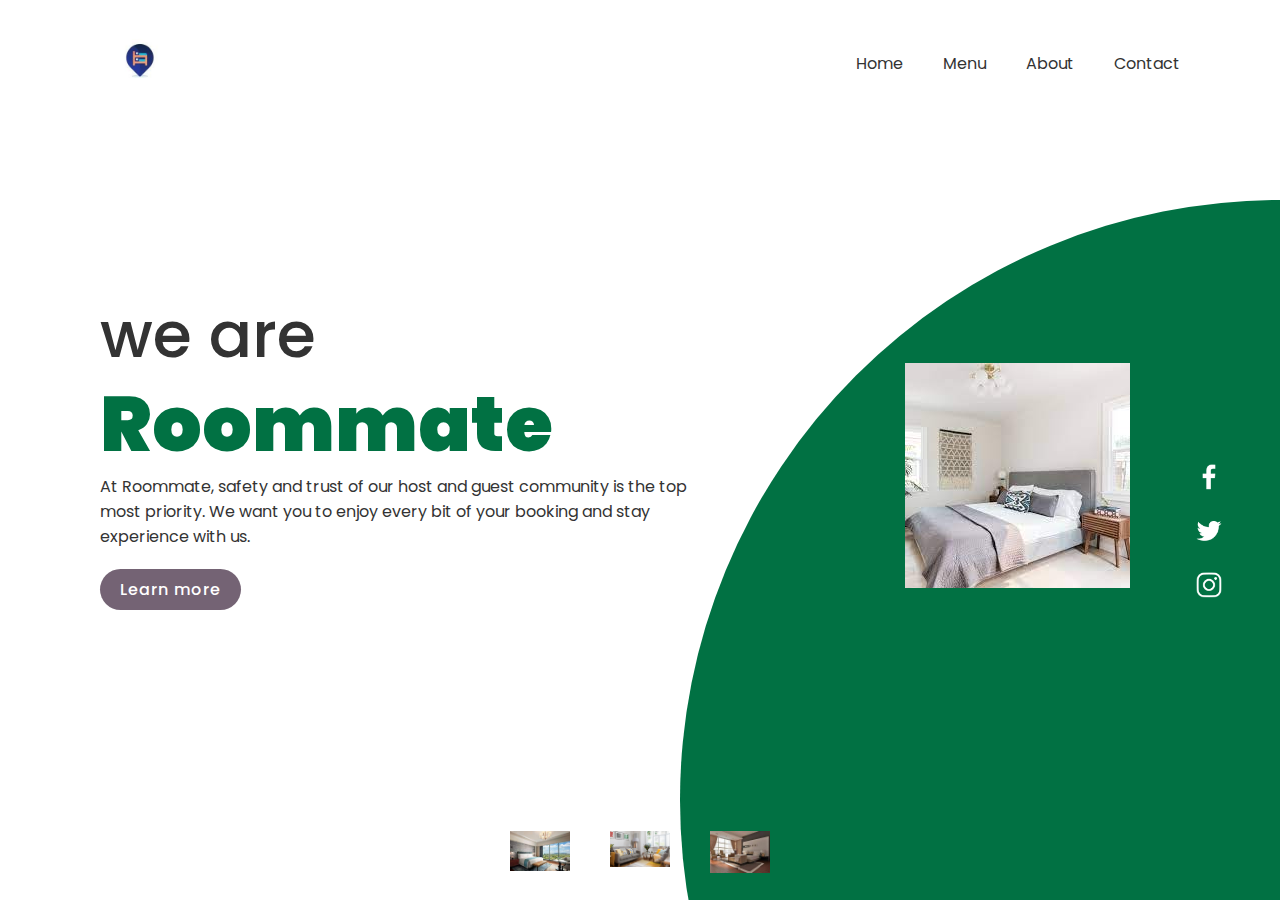
<file: index.html>
<!DOCTYPE html>
<html>
    <head>
        <meta charset="UTF-8">
        <meta http-equiv="X-UA-Compatible" content="IE=edge">
        <meta name="viewport" content="width=device-width, initial-scale=1.0">
        <title>Landing Page</title>
        <link rel="stylesheet" href="style.css">
    </head>

    <body>
        <section>
            <div class="circle"></div>
            <header>
                <a href="#" ><img src="img1.png" class="logo"></a>
                <ul>
                    <li>
                        <a href="#"> Home</a>
                    </li>
                    <li>
                        <a href="#"> Menu</a>
                        
                    </li>
                    <li>
                        <a href="#"> About</a>
                    </li>
                    <li>
                        <a href="#"> Contact</a>
                    </li>
                </ul>
            </header>

            <div class="content">
                <div class="textBox">
                    <h2>
                        we are <span>Roommate</span><br>
                    </h2>
                    <p>
                        At Roommate, safety and trust of our host and guest community is the top most priority. We want you to enjoy every bit of your booking and stay experience with us.
                    </p>
                    <a href="aboutus3.html">Learn more</a>
                </div>
                <div class="imgBox">
                    <img src="thumb1.png" class="roommate">
                </div>
            </div>

            <ul class="thumb">
                <li>
                    <img src="thumb2.png" onclick="imgSlider('thumb2.png');changeCircleColor('#017143')" >
                </li>
                <li>
                    <img src="thumb3.png" onclick="imgSlider('thumb3.png');changeCircleColor('#89F468')">
                </li>
                <li>
                    <img src="thumb4.png" onclick="imgSlider('thumb4.png');changeCircleColor(' #CDF5C1')">
                </li>
            </ul>

            <ul class="sci">
                <li>
                    <a href="https://www.facebook.com/"><img src="facebook.png"></a>
                </li>
                <li>
                    <a href="https://twitter.com/"><img src="twitter.png"></a>
                </li>
                <li>
                    <a href="https://www.instagram.com/"><img src="instagram.png"></a>
                </li>
            </ul>
        </section>

        <script type="text/javascript">
            function imgSlider(anything){
                document.querySelector('.roommate').src = anything;
            }

            function changeCircleColor(color){
                const circle = document.querySelector('.circle');
                circle.style.background = color;
            }
        </script>
    </body>
</html>
</file>
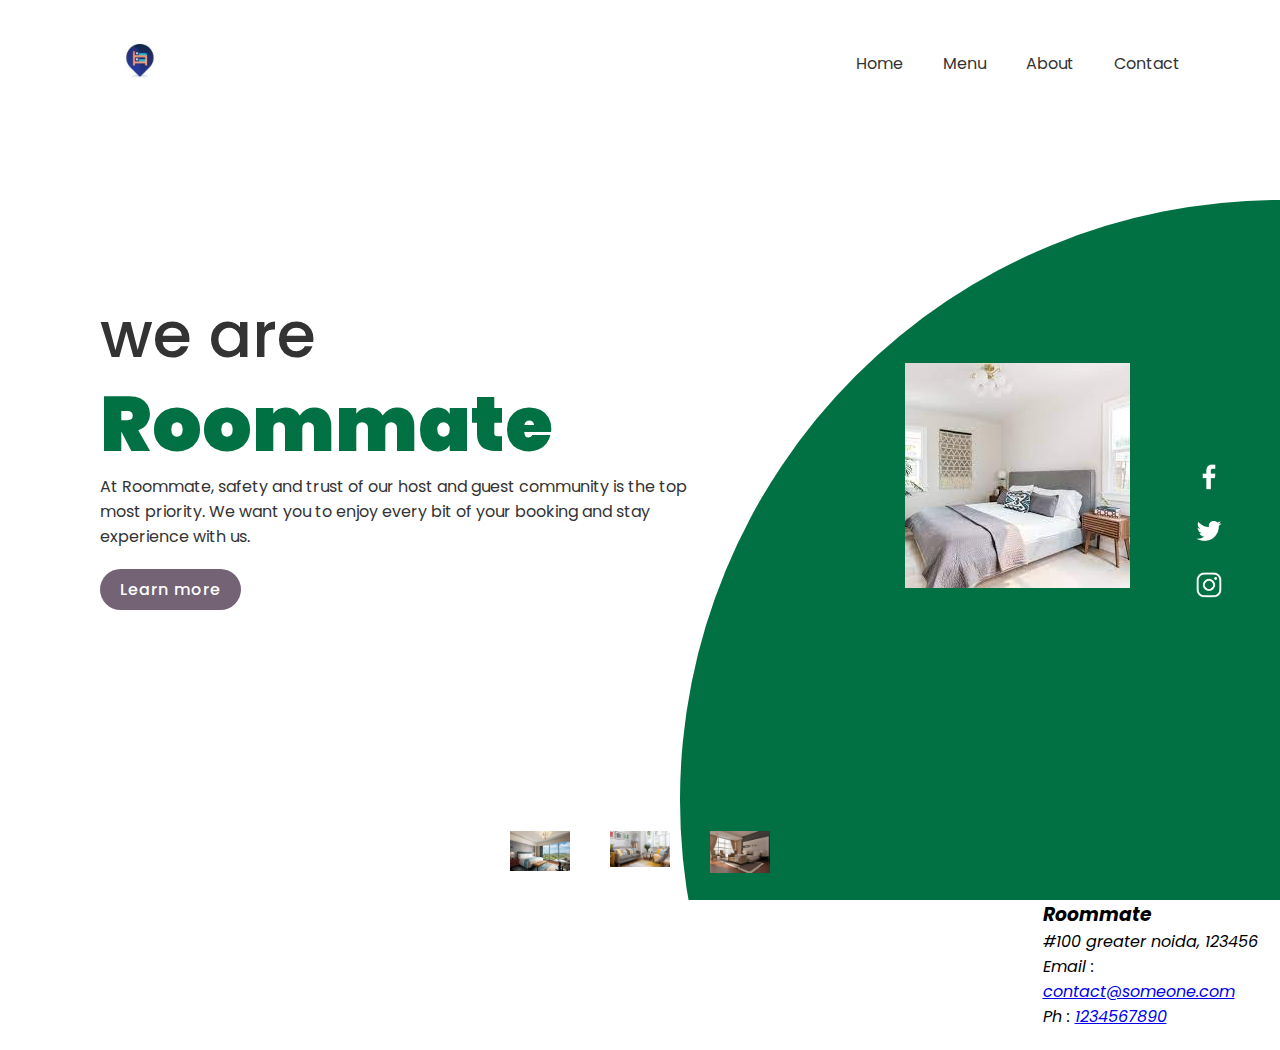
<file: trial1.html>
<!DOCTYPE html>
<html>
    <head>
        <meta charset="UTF-8">
        <meta http-equiv="X-UA-Compatible" content="IE=edge">
        <meta name="viewport" content="width=device-width, initial-scale=1.0">
        <title>Landing Page</title>
        <link rel="stylesheet" href="style2.css">
    </head>

    <body>
        
        <section>
            <div class="circle"></div>
            <header class="main-menu">
                <a href="#" ><img src="img1.png" class="logo"></a>
                <ul>
                    <li>
                        <a href="#"> Home</a>
                    </li>
                    <li>
                        <a href="#"> Menu</a>
                        <ul class="drop">
							<li><a href="#">product one </a></li>
							<li><a href="#">product two  </a></li>
							<li><a href="#">product three  </a></li>
						</ul>
                    </li>
                    <li>
                        <a href="aboutus3.html"> About</a>
                    </li>
                    <li>
                        <a href="#addressBox"> Contact</a>
                    </li>
                </ul>
            </header>

            <div class="content">
                <div class="textBox">
                    <h2>
                        we are <span>Roommate</span><br>
                    </h2>
                    <p>
                        At Roommate, safety and trust of our host and guest community is the top most priority. We want you to enjoy every bit of your booking and stay experience with us.
                    </p>
                    <a href="aboutus3.html">Learn more</a>
                </div>
                <div class="imgBox">
                    <img src="thumb1.png" class="roommate">
                </div>
            </div>

            <ul class="thumb">
                <li>
                    <img src="thumb2.png" onclick="imgSlider('thumb2.png');changeCircleColor('#017143')" >
                </li>
                <li>
                    <img src="thumb3.png" onclick="imgSlider('thumb3.png');changeCircleColor('#89F468')">
                </li>
                <li>
                    <img src="thumb4.png" onclick="imgSlider('thumb4.png');changeCircleColor(' #CDF5C1')">
                </li>
            </ul>

            <ul class="sci">
                <li>
                    <a href="#"><img src="facebook.png"></a>
                </li>
                <li>
                    <a href="#"><img src="twitter.png"></a>
                </li>
                <li>
                    <a href="#"><img src="instagram.png"></a>
                </li>
            </ul>

          
        </section>  
        <div id="addressBox" class="footer-box">
            <address>
                <h3>Roommate</h3>
                <p>#100 greater noida, 123456</p>
                <p>Email : <a href="mailto:contact@someone.com">contact@someone.com</a></p>                    <p>Ph : <a href="tel:123456890">1234567890</a></p>
            </address>
        </div>
        
        <script type="text/javascript">
            function imgSlider(anything){
                document.querySelector('.roommate').src = anything;
            }

            function changeCircleColor(color){
                const circle = document.querySelector('.circle');
                circle.style.background = color;
            }
        </script>
    </body>
</html>
</file>
<file: style.css>
@import url("https://fonts.googleapis.com/css?family=Poppins:200,300,400,500,600,700,800,900&display=swap");

* {
  margin: 0;
  padding: 0;
  box-sizing: border-box;
  font-family: "Poppins", sans-serif;
}
section {
  position: relative;
  width: 100%;
  min-height: 100vh;
  padding: 100px;
  display: flex;
  justify-content: space-between;
  align-items: center;
  background: #fff;
}

header {
  position: absolute;
  top: 0;
  left: 0;
  width: 100%;
  padding: 20px 100px;
  display: flex;
  justify-content: space-between;
  align-items: center;
}

header .logo {
  position: relative;
  max-width: 80px;
}
/*
img {
  height: 150px;
  width: 100px;
} */

header ul {
  position: relative;
  display: flex;
}

header ul li {
  list-style: none;
}

header ul li a {
  display: inline-block;
  color: #333;
  font-weight: 400;
  margin-left: 40px;
  text-decoration: none;
}

.content {
  position: relative;
  width: 100%;
  display: flex;
  justify-content: space-between;
  align-items: center;
}

.content .textBox {
  position: relative;
  max-width: 600px;
}

.content .textBox h2 {
  color: #333;
  font-size: 4em;
  line-height: 1.4em;
  font-weight: 500;
}

.content .textBox h2 span {
  color: #017143;
  font-size: 1.2em;
  font-weight: 900;
}
.content .textBox p {
  color: #333;
}

.content .textBox a {
  display: inline-block;
  margin-top: 20px;
  padding: 8px 20px;
  background: #746374;
  color: #fff;
  font-weight: 500;
  letter-spacing: 1px;
  text-decoration: none;
  border-radius: 40px;
}

.content .imgBox {
  width: 600px;
  display: flex;
  justify-content: flex-end;
  padding-right: 50px;
  margin-top: 50px;
}

.content .imgBox img {
  max-width: 340px;
}

.thumb {
  position: absolute;
  left: 50%;
  bottom: 20px;
  transform: translateX(-50%);
  display: flex;
}

.thumb li {
  list-style: none;
  display: inline-block;
  margin: 0 20px;
  cursor: pointer;
}

.thumb li:hover {
  transform: translateY(-15px);
}

.thumb li img {
  max-width: 60px;
}

.sci {
  list-style: none;
  position: absolute;
  top: 50%;
  right: 30px;
  transform: translateX(-50%);
  display: flex;
  justify-content: center;
  align-items: center;
  flex-direction: column;
}

.sci li a {
  display: inline-block;
  margin: 5px 0;
  transform: scale(0.6);
  filter: invert(1);
}

.circle {
  position: absolute;
  top: 0;
  left: 0;
  width: 100%;
  height: 100%;
  background: #017143;
  clip-path: circle(600px at right 800px);
}

@media (max-width: 991px) {
  header {
    padding: 20px;
  }
  header .logo {
    max-width: 60px;
  }
  header ul {
    display: none;
  }
  section {
    padding: 20px;
  }
  .content {
    flex-direction: column;
    margin-top: 100px;
  }

  .content .textBox h2 {
    font-size: 2.2em;
  }
}
</file>
<file: style2.css>
@import url("https://fonts.googleapis.com/css?family=Poppins:200,300,400,500,600,700,800,900&display=swap");

* {
  margin: 0;
  padding: 0;
  box-sizing: border-box;
  font-family: "Poppins", sans-serif;
}
section {
  position: relative;
  width: 100%;
  min-height: 100vh;
  padding: 100px;
  display: flex;
  justify-content: space-between;
  align-items: center;
  background: #fff;
}

header {
  position: absolute;
  top: 0;
  left: 0;
  width: 100%;
  padding: 20px 100px;
  display: flex;
  justify-content: space-between;
  align-items: center;
}

header .logo {
  position: relative;
  max-width: 80px;
}
/*
img {
  height: 150px;
  width: 100px;
} */

header ul {
  position: relative;
  display: flex;
}

header ul li {
  list-style: none;
}

header ul li a {
  display: inline-block;
  color: #333;
  font-weight: 400;
  margin-left: 40px;
  text-decoration: none;
}

.content {
  position: relative;
  width: 100%;
  display: flex;
  justify-content: space-between;
  align-items: center;
}

.content .textBox {
  position: relative;
  max-width: 600px;
}

.content .textBox h2 {
  color: #333;
  font-size: 4em;
  line-height: 1.4em;
  font-weight: 500;
}

.content .textBox h2 span {
  color: #017143;
  font-size: 1.2em;
  font-weight: 900;
}
.content .textBox p {
  color: #333;
}

.content .textBox a {
  display: inline-block;
  margin-top: 20px;
  padding: 8px 20px;
  background: #746374;
  color: #fff;
  font-weight: 500;
  letter-spacing: 1px;
  text-decoration: none;
  border-radius: 40px;
}

.content .imgBox {
  width: 600px;
  display: flex;
  justify-content: flex-end;
  padding-right: 50px;
  margin-top: 50px;
}

.content .imgBox img {
  max-width: 340px;
}

.thumb {
  position: absolute;
  left: 50%;
  bottom: 20px;
  transform: translateX(-50%);
  display: flex;
}

.thumb li {
  list-style: none;
  display: inline-block;
  margin: 0 20px;
  cursor: pointer;
}

.thumb li:hover {
  transform: translateY(-15px);
}

.thumb li img {
  max-width: 60px;
}

.sci {
  list-style: none;
  position: absolute;
  top: 50%;
  right: 30px;
  transform: translateX(-50%);
  display: flex;
  justify-content: center;
  align-items: center;
  flex-direction: column;
}

.sci li a {
  display: inline-block;
  margin: 5px 0;
  transform: scale(0.6);
  filter: invert(1);
}

.circle {
  position: absolute;
  top: 0;
  left: 0;
  width: 100%;
  height: 100%;
  background: #017143;
  clip-path: circle(600px at right 800px); 
}

.drop{
	list-style-type: none;
	margin: 0px;
	padding: 0px;
	position: absolute;
	display: none;
	z-index:999;
}

.drop > li > a{
	color: white;
	text-decoration: none;
	display: block;
	padding: 15px;
	font-family: sans-serif;
	font-size: small;
	background-color: black;
}

.drop > li > a:hover{
	background-color: orange;
} 

.main-menu > ul >li:hover .drop{
	display: block;
}

.footer-box {
    display: block;
	width: 237.5px;
	height: 150px;
	float: right;
	font-family: sans-serif;
}


.footer-box > ul {
	list-style-type: none;
	margin: 0px;
	padding: 0px;
}

.footer-box > ul > li > a{
	display: block;
	margin-bottom: 5px;
	font-size: small;
	color: white;
	text-decoration: none;
}

.footer-box > address > a{
	color: teal;
	font-size: small;
}

@media (max-width: 991px) {
  header {
    padding: 20px;
  }
  header .logo {
    max-width: 60px;
  }
  header ul {
    display: none;
  }
  section {
    padding: 20px;
  }
  .content {
    flex-direction: column;
    margin-top: 100px;
  }

  .content .textBox h2 {
    font-size: 2.2em;
  }
}
</file>
